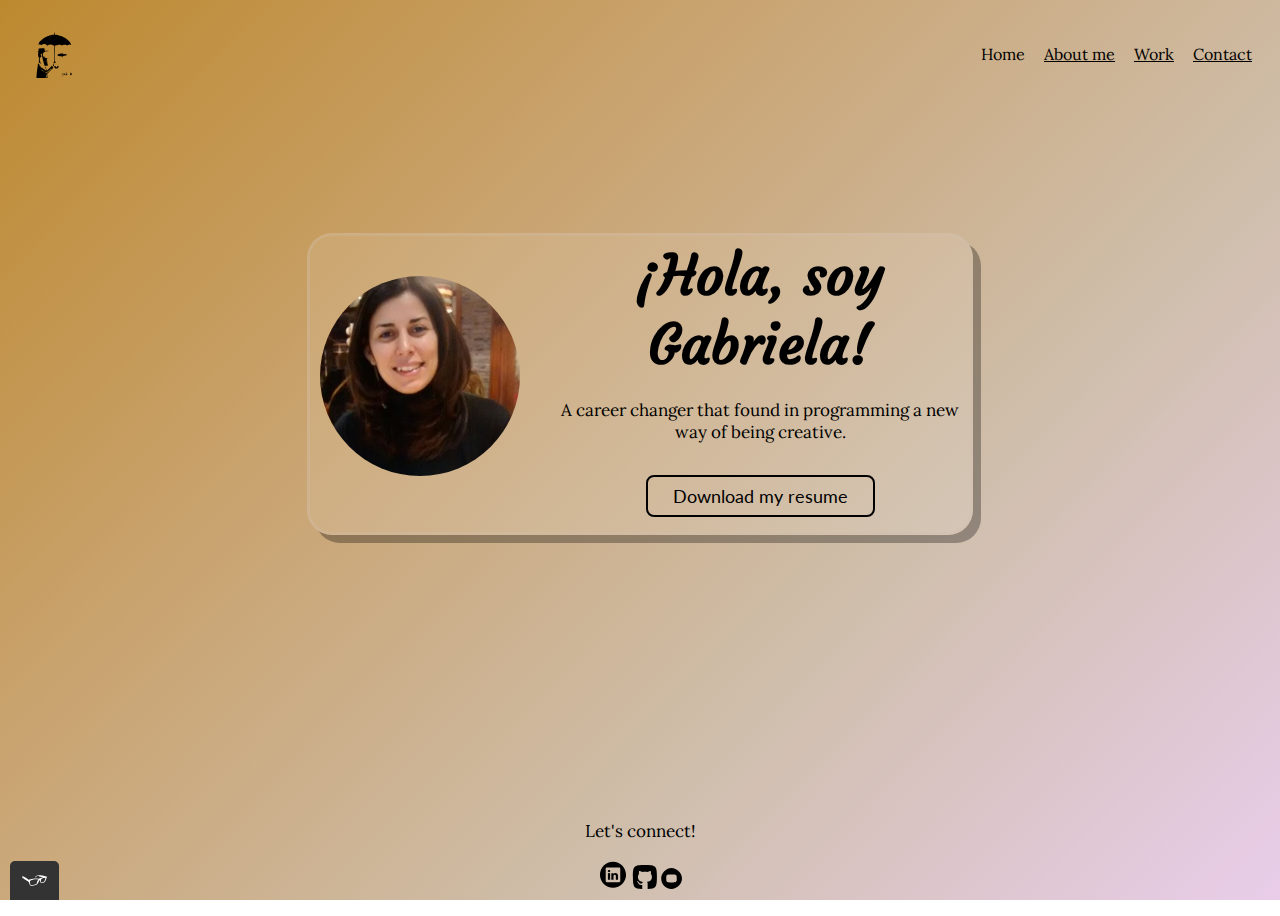
<file: index.html>
<!DOCTYPE html>
<html lang="en">
<head>
  <meta charset="utf-8">
  <meta name="viewport" content="width=device-width, initial-scale=1">
  <link rel="shortcut icon" href="./img/umbrella-favicon-32x32.png">
  <link rel="preconnect" href="https://fonts.googleapis.com">
  <link rel="preconnect" href="https://fonts.gstatic.com" crossorigin>
  <link href="https://fonts.googleapis.com/css2?family=Lato&family=Courgette&family=Lora&family=Philosopher&display=swap" rel="stylesheet">
  <link rel="stylesheet" type="text/css" href="./css/style.production.css">
  <title>Gabriela Cuencas Portfolio</title>
</head>

<body>
  <header class="page-header">
    <img src="img/new-umbrella-logo.svg" class="page-header__logo" width="50" height="50" 
    alt="Personal logo of Gabriela Cuencas, a text logo that consists of my name intials">
    <nav class="page-header__item">
        <ul role="menubar" class="navigation-list">
            <li role="presentation">
                <a href="index.html" role="menuitem"
                    class="navigation-list__item navigation-list__item--active">Home</a>
            </li>
            <li role="presentation">
                <a href="about.html" target="_self" role="menuitem" class="navigation-list__item">About me</a>
            </li>
            <li role="presentation">
                <a href="work.html" target="_self" role="menuitem" class="navigation-list__item">Work</a>
            </li>
            <li role="presentation">
                <a href="contact.html" target="_self" role="menuitem" class="navigation-list__item">Contact</a>
            </li>
        </ul>
    </nav>
</header>

<div class="profile">
  <img src="img/portrait_gabrielacuencas.png" class="profile__portrait" height="200" width="140" alt="Portrait Gabriela Cuencas">
  <div class="profile__about">
      <h1>¡Hola, soy Gabriela!</h1>
      <p>
          A career changer that found in programming a new way of being creative.<br>
      </p>
      <a href="./files/gcb-wb-resume-en.pdf" class="button1" target="_blank" download>Download my resume</a>
  </div>
</div>

<footer class="page-footer">
  <p>Let's connect!</p>
  <div class="social-media">
      <a href="https://www.linkedin.com/in/gabriela-cuencas-b-9774912b" target="_blank"><img src="./img/linkedin_icon.svg"
              alt="linkedIn icon"></a>
      <a href="https://github.com/GabCB" target="_blank"><img src="./img/github_icon.svg" alt="github icon"></a>
      <a href="mailto:gabriela.cuencas@outlook.com"><img src="./img/email_icon.svg" alt="email icon"></a>
      
  </div>
</footer>

<script src="js/tota11y.min.js"></script>
  
</body>
</html>
</file>
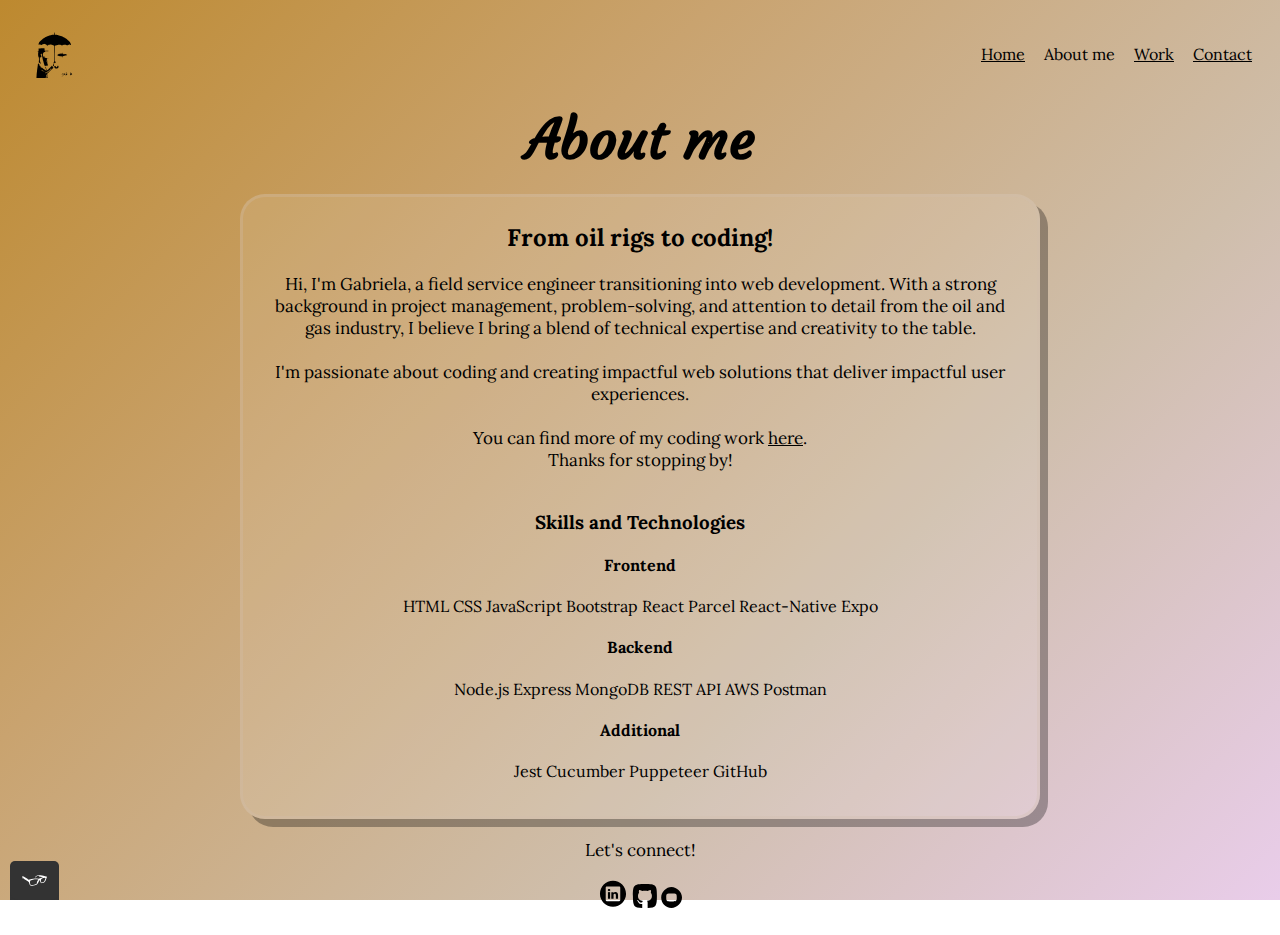
<file: about.html>
<!DOCTYPE html>
<html lang="en">
<head>
  <meta charset="utf-8">
  <meta name="viewport" content="width=device-width, initial-scale=1">
  <link rel="shortcut icon" href="./img/umbrella-favicon-32x32.png">
  <link rel="preconnect" href="https://fonts.googleapis.com">
  <link rel="preconnect" href="https://fonts.gstatic.com" crossorigin>
  <link href="https://fonts.googleapis.com/css2?family=Lato&family=Courgette&family=Lora&family=Philosopher&display=swap" rel="stylesheet">
  <link rel="stylesheet" type="text/css" href="./css/style.production.css">
  <title>About Gabriela Cuencas</title>
</head>

<body>
  <header class="page-header">
    <img src="img/new-umbrella-logo.svg" class="page-header__logo" width="50" height="50" 
    alt="Personal logo of Gabriela Cuencas, a text logo that consists of my name intials">
    <nav class="page-header__item">
        <ul role="menubar" class="navigation-list">
            <li role="presentation">
                <a href="index.html" role="menuitem"
                    class="navigation-list__item navigation-list__item">Home</a>
            </li>
            <li role="presentation">
                <a href="about.html" target="_self" role="menuitem" class="navigation-list__item--active">About me</a>
            </li>
            <li role="presentation">
                <a href="work.html" target="_self" role="menuitem" class="navigation-list__item">Work</a>
            </li>
            <li role="presentation">
                <a href="contact.html" target="_self" role="menuitem" class="navigation-list__item">Contact</a>
            </li>
        </ul>
    </nav>
</header>

<section class="aboutpage">
  <h1 class="aboutpage__heading">About me</h1>
    <div class="aboutpage__me">
      <div id="personal info">
        <div id="about-paragraph">
          <h2 class="aboutpage__heading">From oil rigs to coding!</h2>
          <p>
            Hi, I'm Gabriela, a field service engineer transitioning into web development. With a strong
            background in project management, problem-solving, and attention to detail from the oil and gas
            industry, I believe I bring a blend of technical expertise and creativity to the table. <br> 
            <br>
            I'm passionate about coding and creating impactful web solutions that deliver impactful user experiences. <br>
            <br>
            You can find more of my coding work <a href="work.html">here</a>.<br>
            Thanks for stopping by!
          </p>
        </div>
        <div id="additional-info">
          <p>
            
          </p>
        </div>
      </div>
  
      <div id="skills">
        <h3>Skills and Technologies</h3>
        <div id="skills-wrap">
          <div id="frontend">
            <h4>Frontend</h4>
            <div class="tool-container">
              <span class="tool">HTML</span>
              <span class="tool">CSS</span>
              <span class="tool">JavaScript</span>
              <span class="tool">Bootstrap</span>
              <span class="tool">React</span>
              <span class="tool">Parcel</span>
              <span class="tool">React-Native</span>
              <span class="tool">Expo</span>
            </div>
          </div>
          <div id="backend">
            <h4>Backend</h4>
            <div class="tool-container">
              <span class="tool">Node.js</span>
              <span class="tool">Express</span>
              <span class="tool">MongoDB</span>
              <span class="tool">REST API</span>
              <span class="tool">AWS</span>
              <span class="tool">Postman</span>
            </div>
          </div>
          <div>
            <h4>Additional</h4>
            <div class="tool-container">
              <span class="tool">Jest</span>
              <span class="tool">Cucumber</span>
              <span class="tool">Puppeteer</span>
              <span class="tool">GitHub</span>
            </div>
          </div>
        </div>
    </div>
    </div>
</section>

<footer class="page-footer">
  <p>Let's connect!</p>
  <div class="social-media">
      <a href="https://www.linkedin.com/in/gabriela-cuencas-b-9774912b" target="_blank"><img src="./img/linkedin_icon.svg"
              alt="linkedIn icon"></a>
      <a href="https://github.com/GabCB" target="_blank"><img src="./img/github_icon.svg" alt="github icon"></a>
      <a href="mailto:gabriela.cuencas@outlook.com"><img src="./img/email_icon.svg" alt="email icon"></a>
      
  </div>
</footer>

<script src="js/tota11y.min.js"></script>
  
</body>
</html>
</file>
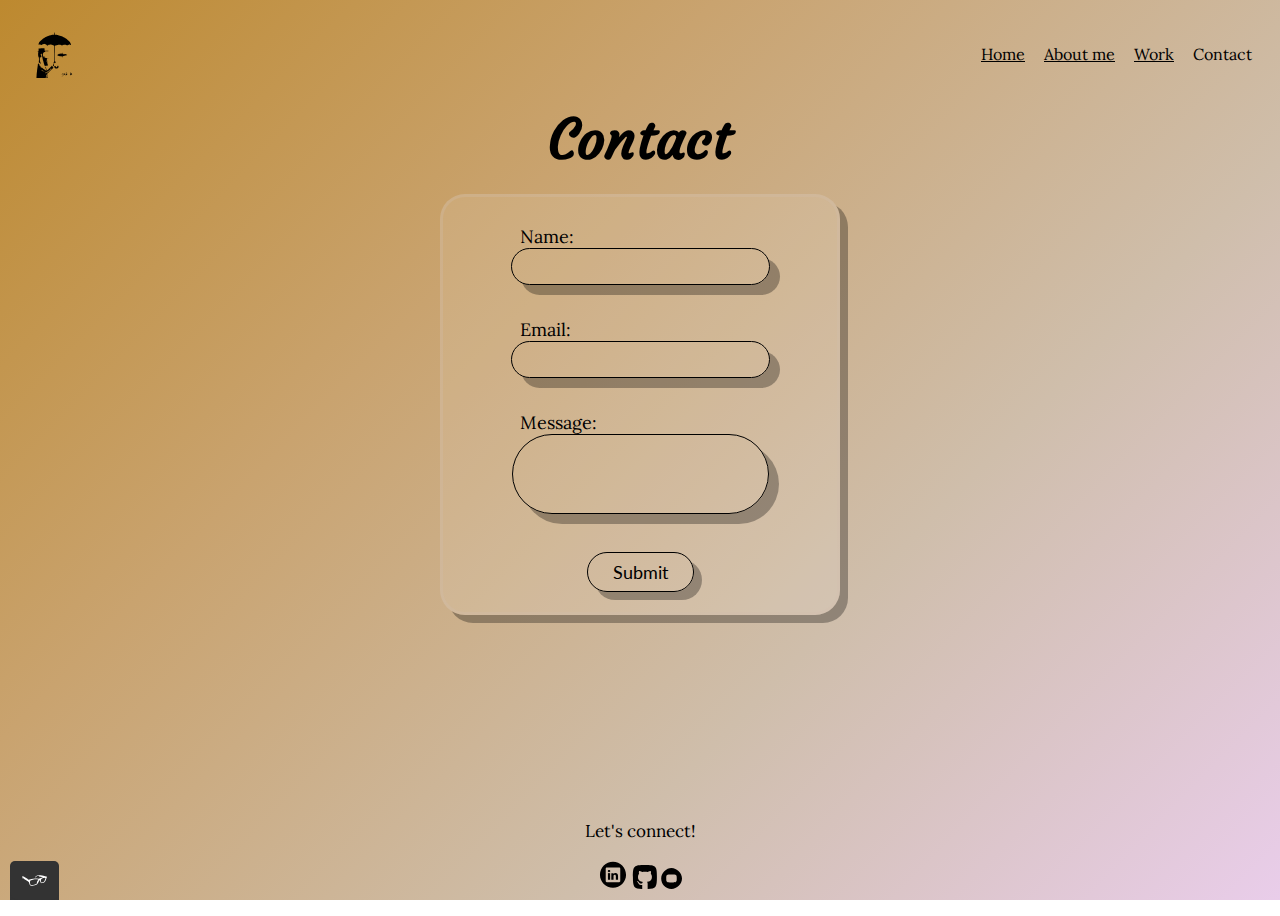
<file: contact.html>
<!DOCTYPE html>
<html lang="en">
<head>
  <meta charset="utf-8">
  <meta name="viewport" content="width=device-width, initial-scale=1">
  <link rel="shortcut icon" href="./img/umbrella-favicon-32x32.png">
  <link rel="preconnect" href="https://fonts.googleapis.com">
  <link rel="preconnect" href="https://fonts.gstatic.com" crossorigin>
  <link href="https://fonts.googleapis.com/css2?family=Lato&family=Courgette&family=Lora&family=Philosopher&display=swap" rel="stylesheet">
  <link rel="stylesheet" type="text/css" href="./css/style.production.css">
  <title>Contact Gabriela Cuencas</title>
</head>

<body>
  <header class="page-header">
    <img src="img/new-umbrella-logo.svg" class="page-header__logo" width="50" height="50" 
    alt="Personal logo of Gabriela Cuencas, a text logo that consists of my name intials">
    <nav class="page-header__item">
        <ul role="menubar" class="navigation-list">
            <li role="presentation">
                <a href="index.html" role="menuitem"
                    class="navigation-list__item navigation-list__item">Home</a>
            </li>
            <li role="presentation">
                <a href="about.html" target="_self" role="menuitem" class="navigation-list__item">About me</a>
            </li>
            <li role="presentation">
                <a href="work.html" target="_self" role="menuitem" class="navigation-list__item">Work</a>
            </li>
            <li role="presentation">
                <a href="contact.html" target="_self" role="menuitem" class="navigation-list__item--active">Contact</a>
            </li>
        </ul>
    </nav>
</header>


<div>
  <h1 class="contact-heading">Contact</h1>
</div>

<div>
  <form action="" method="post" id="contact-form">
      <label for="name">Name:</label>
      <input type="text" id="form-name" name="name"><br>

      <label class="standard-label" for="contact-email">Email: </label>
      <input type="email" id="contact-email" required><br>

      <label class="standard-label" for="contact-message">Message: </label>
      <textarea id="contact-message" required maxlength="240"></textarea><br>

      <input class="form-submit" type="submit" value="Submit">
  </form>
</div>

<footer class="page-footer">
  <p>Let's connect!</p>
  <div class="social-media">
      <a href="https://www.linkedin.com/in/gabriela-cuencas-b-9774912b" target="_blank"><img src="./img/linkedin_icon.svg"
              alt="linkedIn icon"></a>
      <a href="https://github.com/GabCB" target="_blank"><img src="./img/github_icon.svg" alt="github icon"></a>
      <a href="mailto:gabriela.cuencas@outlook.com"><img src="./img/email_icon.svg" alt="email icon"></a>
      
  </div>
</footer>

<script src="js/tota11y.min.js"></script>
  
</body>
</html>
</file>
<file: css/style.production.css>
/*
* Prefixed by https://autoprefixer.github.io
* PostCSS: v8.4.14,
* Autoprefixer: v10.4.7
* Browsers: last 4 version
*/

html {
  background-image: linear-gradient(134deg, #bd892f, #c9a36f, #cfbeab, #e9cdea );
  /*background-image: linear-gradient(120deg, #d600ff, #bd00ff, #00b8ff, #0fff50 );*/
  /*background-image: linear-gradient(123deg, #8668cc, #b289c6 );*/
  /*background-image: linear-gradient(130deg, #0f2027,#203a43,#2c5364 );*/
  background-repeat: no-repeat;
  background-attachment: fixed;
}


* {
  -webkit-box-sizing: border-box;
          box-sizing: border-box;
}

body {
  min-height: 100vh;
  display: -webkit-box;
  display: -ms-flexbox;
  display: flex;
  -webkit-box-orient: vertical;
  -webkit-box-direction: normal;
      -ms-flex-direction: column;
          flex-direction: column;
  font-family: 'Lora', monospace;
  font-weight: 400;
  color: black;
}

.page-header {
  display: -webkit-box;
  display: -ms-flexbox;
  display: flex;
  width: 100%;
  padding: 20px;
}

.page-header__item {
  -webkit-box-flex: 0;
      -ms-flex: 0 1 200px;
          flex: 0 1 200px;
}

.page-header__logo {
  max-width: 90px;
  margin-top: 0px;
}

.page-header__item:last-child {
  -webkit-box-flex: 1;
      -ms-flex-positive: 1;
          flex-grow: 1;
  text-align: right;
}

.navigation-list {
  list-style-type: none;
}

.navigation-list li {
  display: inline-block;
  margin-left: 15px;
}

.profile {
  display: -webkit-box;
  display: -ms-flexbox;
  display: flex;
  -webkit-box-orient: horizontal;
  -webkit-box-direction: normal;
      -ms-flex-direction: row;
          flex-direction: row;
  -webkit-box-align: center;
      -ms-flex-align: center;
          align-items: center;
  -webkit-box-pack: center;
      -ms-flex-pack: center;
          justify-content: center;
  background: rgba(255,255,255, 0.1);
  padding: 0 10px 15px 10px;
  border-radius: 25px;
  max-width: 800px;
  margin: auto;
  border: 3px solid rgba(207, 190, 171, 0.3);
  -webkit-box-shadow: 8px 8px 0 rgba(0, 0, 0, 0.3);
          box-shadow: 8px 8px 0 rgba(0, 0, 0, 0.3);
}

.profile__portrait {
  width: 200px;
  margin-right: 40px;
  border-radius: 50%;
}

.profile__about {
  -ms-flex-preferred-size: 400px;
      flex-basis: 400px;
  text-align: center;
}

.aboutpage__me {
  max-width: 800px;
  display: -webkit-box;
  display: -ms-flexbox;
  display: flex;
  -webkit-box-orient: vertical;
  -webkit-box-direction: normal;
      -ms-flex-direction: column;
          flex-direction: column;
  -webkit-box-align: center;
      -ms-flex-align: center;
          align-items: center;
  -webkit-box-pack: center;
      -ms-flex-pack: center;
          justify-content: center;
  text-align: center;
  background: rgba(255,255,255, 0.1);
  padding: 5px 20px 35px 20px;
  border-radius: 25px;
  margin: auto;
  border: 3px solid rgba(207, 190, 171, 0.3);
  -webkit-box-shadow: 8px 8px 0 rgba(0, 0, 0, 0.3);
          box-shadow: 8px 8px 0 rgba(0, 0, 0, 0.3);
}

h1 {
  display: inline-block;
  margin-top: 5px;
  margin-bottom: 0;
  font-family: 'Courgette';
  font-weight: 700;
  font-size: 55px;
  color: black;
}

.contact-heading, .aboutpage__heading, .workpage__heading {
  display: inline-block;
  display: -webkit-box;
  display: -ms-flexbox;
  display: flex;
  -webkit-box-align: center;
      -ms-flex-align: center;
          align-items: center;
  -webkit-box-pack: center;
      -ms-flex-pack: center;
          justify-content: center;
  margin-bottom: 20px;
}

p {
  margin-top: 20px;
  font-family: 'Lora';
  font-weight: 400;
  font-size: 17px;
  color: black;
}

a {
  font-family: 'Lora';
}

.grid {
  display: -ms-grid;
  display: grid;
  -ms-grid-columns: 1fr 20px 1fr 20px 1fr;
  grid-template-columns: 1fr 1fr 1fr;
  grid-gap: 20px;
  margin: 20px;
}

.grid__item {
  background: rgba(255,255,255, 0.1);
  padding: 0 10px 15px 10px;
  border-radius: 25px;
  -webkit-box-shadow: 5px 5px 0 rgba(0, 0, 0, 0.3);
          box-shadow: 5px 5px 0 rgba(0, 0, 0, 0.3);
  outline: none;
}

a {
  color: black;
}

a:visited {
  /* visited link */
  color: black;
}

a:hover {
  /* No underlining when hovering over a link */
  text-decoration: none;
  color: #6563FF;
}

a:focus {
  /* No underlining when hovering over a link */
  text-decoration: none;
  color: #6563FF;
}
  
a:active {
  /* selected link */
  color: black;
}

button {
  display: inline-block;
  margin-top: 15px;
  border: 1.5px solid black;
  border-radius: 8px;
  font-family: 'Lato';
  font-size: 18px;
  color: black;
  background-color: transparent;
  text-decoration: none;
  -webkit-transition-duration: 0.2s;
       -o-transition-duration: 0.2s;
          transition-duration: 0.2s;
  padding: 8px 25px;
}

.button1 {
  display: inline-block;
  margin-top: 15px;
  border: 2px solid black;
  border-radius: 8px;
  font-family: 'Lato';
  font-size: 18px;
  color: black;
  background-color: transparent;
  text-decoration: none;
  -webkit-transition-duration: 0.2s;
       -o-transition-duration: 0.2s;
          transition-duration: 0.2s;
  padding: 8px 25px;
}

.form-submit {
  display: inline-block;
  margin-top: 15px;
  border: 1.5px solid black;
  border-radius: 40px;
  font-family: 'Lato';
  font-size: 18px;
  color: black;
  background-color: transparent;
  text-decoration: none;
  -webkit-transition-duration: 0.2s;
       -o-transition-duration: 0.2s;
          transition-duration: 0.2s;
  padding: 8px 25px;
  margin: auto;
  -webkit-box-shadow: 8px 8px 0 rgba(0, 0, 0, 0.3);
          box-shadow: 8px 8px 0 rgba(0, 0, 0, 0.3);
}

button:hover {
  border: 2px solid #6563FF;
  cursor: pointer;
  color: #6563FF;
}

button:focus {
  border: 2px solid #6563FF;
  cursor: pointer;
  color: #6563FF;
}

.button1:hover {
  border: 2px solid #6563FF;
  cursor: pointer;
  color: #6563FF;
}

.button1:focus {
  border: 2px solid #6563FF;
  cursor: pointer;
  color: #6563FF;
}

.form-submit:hover {
  border: 2px solid #6563FF;
  cursor: pointer;
  color: #6563FF;
}

.form-submit:focus {
  border: 2px solid #6563FF;
  cursor: pointer;
  color: #6563FF;
}

.navigation-list__item--active {
  text-decoration: none;
}

.project-buttons {
  display: flex;
  justify-self: end;
  margin-top: 5px;
}

.project-buttons:hover{
    cursor: pointer;
    color: #6563FF;
}

@media(max-width:768px){
  .project_description{
    height: 50%;
  }
  .project-buttons{
    font-size: 3vmin;
  }
}
.project-buttons a{
  /*background-color: #e9cdea;*/
  border-radius: 5px;
  padding: 2px 10px;
  color: var(--deep-blue);
  font-weight: bold;
  display: inline-block;
  margin: 5px;
}

.project_img {
  max-width: 100%;
  max-height: 90%;
}

.page-footer {
  margin-top: auto;
  margin-bottom: 15px;
  clear: both;
  display: -webkit-box;
  display: -ms-flexbox;
  display: flex;
  -webkit-box-orient: vertical;
  -webkit-box-direction: normal;
      -ms-flex-direction: column;
          flex-direction: column;
  text-align: center;
}

#contact-form {
  margin: auto;
  -webkit-box-align: center;
      -ms-flex-align: center;
          align-items: center;
  background: rgba(255,255,255, 0.1);
  border-radius: 25px;
  max-width: 400px;
  font-size: 18px;
  padding-top: 18px;
  padding-bottom: 20px;
  margin-bottom: 15px;
  border: 3px solid rgba(207, 190, 171, 0.3);
  -webkit-box-shadow: 8px 8px 0 rgba(0, 0, 0, 0.3);
          box-shadow: 8px 8px 0 rgba(0, 0, 0, 0.3);
  
}

#form-name {
  display: -webkit-box;
  display: -ms-flexbox;
  display: flex;
  -webkit-box-orient: vertical;
  -webkit-box-direction: normal;
      -ms-flex-direction: column;
          flex-direction: column;
  -webkit-box-align: center;
      -ms-flex-align: center;
          align-items: center;
  -webkit-box-pack: center;
      -ms-flex-pack: center;
          justify-content: center;
  margin: auto;
  background-color: transparent;
  border: 1.5px solid black;
  border-radius: 8px;
  padding: 10px 40px;
  /*border: 3px solid rgba(0, 0, 0, 0.3);*/
  -webkit-box-shadow: 10px 10px 0 rgba(0, 0, 0, 0.3);
          box-shadow: 10px 10px 0 rgba(0, 0, 0, 0.3);
  border-radius: 40px;
  outline: none;
}

#contact-email {
  display: -webkit-box;
  display: -ms-flexbox;
  display: flex;
  -webkit-box-orient: vertical;
  -webkit-box-direction: normal;
      -ms-flex-direction: column;
          flex-direction: column;
  -webkit-box-align: center;
      -ms-flex-align: center;
          align-items: center;
  -webkit-box-pack: center;
      -ms-flex-pack: center;
          justify-content: center;
  margin: auto;
  background-color: transparent;
  border: 1.5px solid black;
  border-radius: 8px;
  padding: 10px 40px;
  -webkit-box-shadow: 10px 10px 0 rgba(0, 0, 0, 0.3);
          box-shadow: 10px 10px 0 rgba(0, 0, 0, 0.3);
  border-radius: 40px;
  outline: none;
}

#contact-message {
  display: -webkit-box;
  display: -ms-flexbox;
  display: flex;
  -webkit-box-orient: vertical;
  -webkit-box-direction: normal;
      -ms-flex-direction: column;
          flex-direction: column;
  -webkit-box-align: center;
      -ms-flex-align: center;
          align-items: center;
  -webkit-box-pack: center;
      -ms-flex-pack: center;
          justify-content: center;
  margin: auto;
  background-color: transparent;
  padding: 10px 40px;
  border: 1.5px solid black;
  border-radius: 8px;
  -webkit-box-shadow: 10px 10px 0 rgba(0, 0, 0, 0.3);
          box-shadow: 10px 10px 0 rgba(0, 0, 0, 0.3);
  border-radius: 40px;
  outline: none;
}

#contact-message {
  height: 80px;
  resize: none;
}

#form-name:focus {
  border: 2px solid #6563FF;
  -webkit-transition: all 0.2s;
  -o-transition: all 0.2s;
  transition: all 0.2s;
}

#contact-email:focus {
  border: 2px solid #6563FF;
  -webkit-transition: all 0.2s;
  -o-transition: all 0.2s;
  transition: all 0.2s;
}

#contact-message:focus {
  border: 2px solid #6563FF;
  -webkit-transition: all 0.2s;
  -o-transition: all 0.2s;
  transition: all 0.2s;
}

#contact-form label, .form-submit {
  display: -webkit-box;
  display: -ms-flexbox;
  display: flex;
  -webkit-box-orient: vertical;
  -webkit-box-direction: normal;
      -ms-flex-direction: column;
          flex-direction: column;
  -webkit-box-align: left;
      -ms-flex-align: left;
          align-items: left;
  max-width: 240px;
  margin: auto;
  margin-top: 10px;

}

.form-submit {
  margin-top: 15px;
  padding: 8px 25px;
}

table {
  border: 3px solid rgba(0, 0, 0, 0.3);
  -webkit-box-shadow: 8px 8px 0 rgba(0, 0, 0, 0.3);
          box-shadow: 8px 8px 0 rgba(0, 0, 0, 0.3);
  border-radius: 20px;
  text-align: center;
  vertical-align: middle;
  padding: 0 20px;
  margin-top: -5px;
}

td, th {
  padding: 5px 10px;
}

@media all and (max-width: 820px) {
  .profile {
    display: -webkit-box;
    display: -ms-flexbox;
    display: flex;
    -ms-flex-wrap: wrap;
        flex-wrap: wrap;
    max-width: 450px;
  }
  .profile__portrait {
    margin-left: 22px;
  }
  h1, .contact-heading, .aboutpage__heading, .workpage__heading {
    font-size: 35px;
  }
}

@media all and (max-width: 500px) {
  .grid {
    -ms-grid-columns: 1fr;
    grid-template-columns: 1fr;
  }
}

@media all and (max-width: 750px) {
  .grid {
    grid-gap: 10px;
  }
  .grid__item:last-child {
    grid-column: auto / auto;
    grid-row: auto / auto;
  }
}

@media all and (min-width: 500px) and (max-width: 750px){
  .grid {
    -ms-grid-columns: 1fr 10px 1fr;
    grid-template-columns: 1fr 1fr;
  }
  #contact-form {
    max-width: 400px;
  }
}

@media all and (max-width: 500px){
  #contact-form {
    max-width: 320px;
  }
  #form-name, #contact-email, #contact-message {
    padding: 10px 25px;
  }
  #contact-form label, .form-submit {
    max-width: 210px;
  }
  table {
    font-size: 12px;
  }
  .page-header__logo {
    max-height: 40px;
  }
  .navigation-list li {
    display: inline;
    margin-left: 5px;
  }
}
</file>
